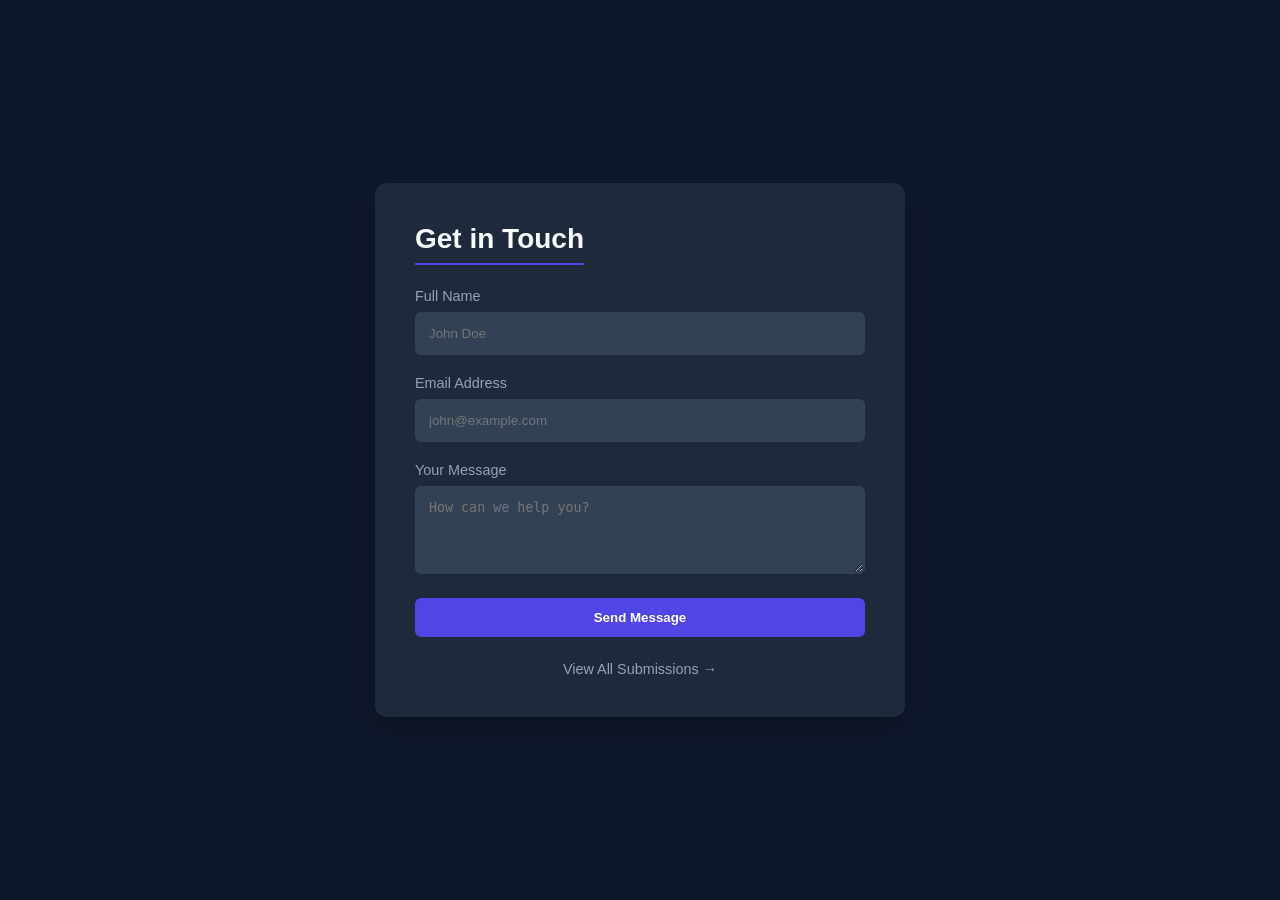
<file: contact.html>
<!DOCTYPE html>
<html lang="en">
<head>
  <meta charset="UTF-8">
  <meta name="viewport" content="width=device-width, initial-scale=1.0">
  <title>Contact Us - MainCrafts</title>
  <link rel="stylesheet" href="style.css">
</head>
<body>

  <div class="container">
    <h2>Get in Touch</h2>
    <form id="contactForm" novalidate>
      <div class="form-group">
        <label for="name">Full Name</label>
        <input type="text" id="name" placeholder="John Doe">
        <div class="error-msg" id="nameError">Name is required.</div>
      </div>

      <div class="form-group">
        <label for="email">Email Address</label>
        <input type="email" id="email" placeholder="john@example.com">
        <div class="error-msg" id="emailError">Please enter a valid email.</div>
      </div>

      <div class="form-group">
        <label for="message">Your Message</label>
        <textarea id="message" rows="4" placeholder="How can we help you?"></textarea>
        <div class="error-msg" id="messageError">Message cannot be empty.</div>
      </div>

      <button type="submit">Send Message</button>
    </form>
    <a href="submissions.html" class="nav-link">View All Submissions →</a>
  </div>

  <script src="script.js"></script>
</body>
</html>
</file>
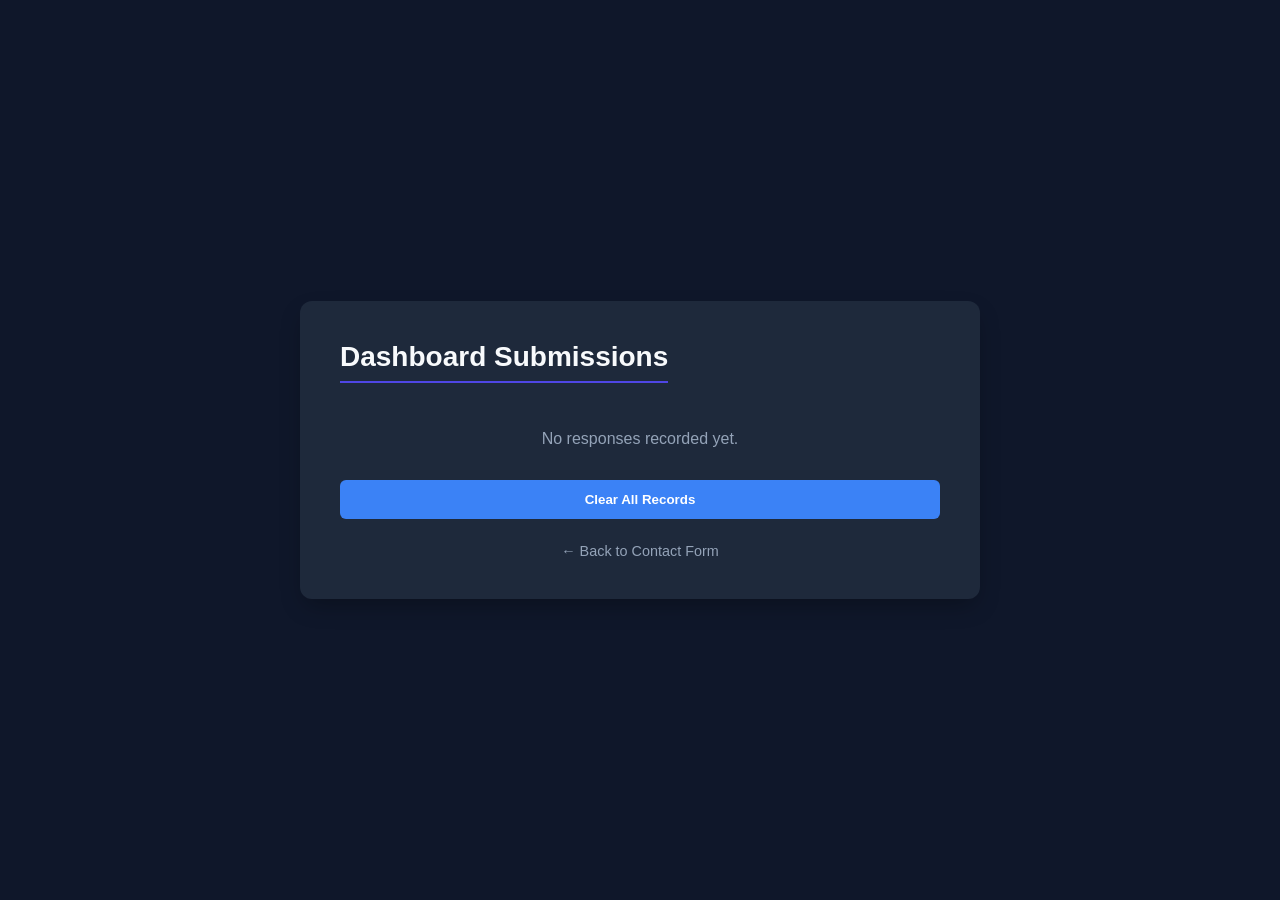
<file: submissions.html>
<!DOCTYPE html>
<html lang="en">
<head>
  <meta charset="UTF-8">
  <meta name="viewport" content="width=device-width, initial-scale=1.0">
  <title>Submissions Dashboard</title>
  <link rel="stylesheet" href="style.css">
</head>
<body>

  <div class="container" style="max-width: 600px;">
    <h2>Dashboard Submissions</h2>
    <div id="submissionsContainer" style="margin-top: 1.5rem;"></div>
    
    <button id="clearBtn" style="background: #3b82f6; margin-top: 1rem;">Clear All Records</button>
    <a href="index.html" class="nav-link">← Back to Contact Form</a>
  </div>

  <script>
    const container = document.getElementById("submissionsContainer");
    const submissions = JSON.parse(localStorage.getItem("contacts")) || [];

    if (submissions.length === 0) {
      container.innerHTML = `<p style="color: var(--text-muted); text-align: center;">No responses recorded yet.</p>`;
    } else {
      // Loop backwards so newest entries show at the top
      submissions.reverse().forEach(s => {
        const card = document.createElement("div");
        card.className = "submission-card";
        
        card.innerHTML = `
          <strong style="color: var(--primary);">${escapeHTML(s.name)}</strong> 
          <span style="font-size: 0.8rem; color: var(--text-muted); float: right;">${s.timestamp || ''}</span>
          <div style="font-size: 0.85rem; color: var(--text-muted); margin: 4px 0;">${escapeHTML(s.email)}</div>
          <p style="margin: 8px 0 0 0; font-size: 0.95rem; line-height: 1.4;">${escapeHTML(s.message)}</p>
        `;
        container.appendChild(card);
      });
    }

    // Clear data capability (Highly practical bonus feature)
    document.getElementById("clearBtn").addEventListener("click", () => {
      if(confirm("Are you sure you want to delete all entries?")) {
        localStorage.removeItem("contacts");
        window.location.reload();
      }
    });

    // Helper function to escape text and keep the site secure from code injection
    function escapeHTML(str) {
      return str.replace(/&/g, "&amp;").replace(/</g, "&lt;").replace(/>/g, "&gt;");
    }
  </script>
</body>
</html>
</file>
<file: style.css>
:root {
  --primary: #4f46e5;
  --primary-hover: #4338ca;
  --bg-dark: #0f172a;
  --bg-card: #1e293b;
  --text-main: #f8fafc;
  --text-muted: #94a3b8;
  --error: #ef4444;
  --success: #22c55e;
}

body {
  font-family: 'Segoe UI', Roboto, sans-serif;
  background-color: var(--bg-dark);
  color: var(--text-main);
  margin: 0;
  display: flex;
  justify-content: center;
  align-items: center;
  min-height: 100vh;
}

.container {
  background: var(--bg-card);
  padding: 2.5rem;
  border-radius: 12px;
  box-shadow: 0 10px 25px -5px rgba(0, 0, 0, 0.3);
  width: 100%;
  max-width: 450px;
}

h2 {
  margin-top: 0;
  font-size: 1.75rem;
  font-weight: 600;
  border-bottom: 2px solid var(--primary);
  padding-bottom: 0.5rem;
  display: inline-block;
}

.form-group {
  margin-bottom: 1.25rem;
  position: relative;
}

label {
  display: block;
  margin-bottom: 0.5rem;
  font-size: 0.9rem;
  color: var(--text-muted);
}

input, textarea {
  width: 100%;
  padding: 0.75rem;
  background: #334155;
  border: 2px solid transparent;
  border-radius: 6px;
  color: var(--text-main);
  box-sizing: border-box;
  transition: all 0.3s ease;
}

input:focus, textarea:focus {
  outline: none;
  border-color: var(--primary);
}

input.invalid, textarea.invalid {
  border-color: var(--error);
}

.error-msg {
  color: var(--error);
  font-size: 0.8rem;
  margin-top: 0.25rem;
  display: none;
}

button {
  width: 100%;
  padding: 0.75rem;
  background: var(--primary);
  color: white;
  border: none;
  border-radius: 6px;
  font-weight: 600;
  cursor: pointer;
  transition: background 0.2s ease;
}

button:hover {
  background: var(--primary-hover);
}

.nav-link {
  display: block;
  text-align: center;
  margin-top: 1.5rem;
  color: var(--text-muted);
  text-decoration: none;
  font-size: 0.9rem;
}

.nav-link:hover {
  color: var(--primary);
  text-decoration: underline;
}

/* Submission Cards */
.submission-card {
  background: #334155;
  padding: 1rem;
  border-radius: 8px;
  margin-bottom: 1rem;
  border-left: 4px solid var(--primary);
}
</file>
